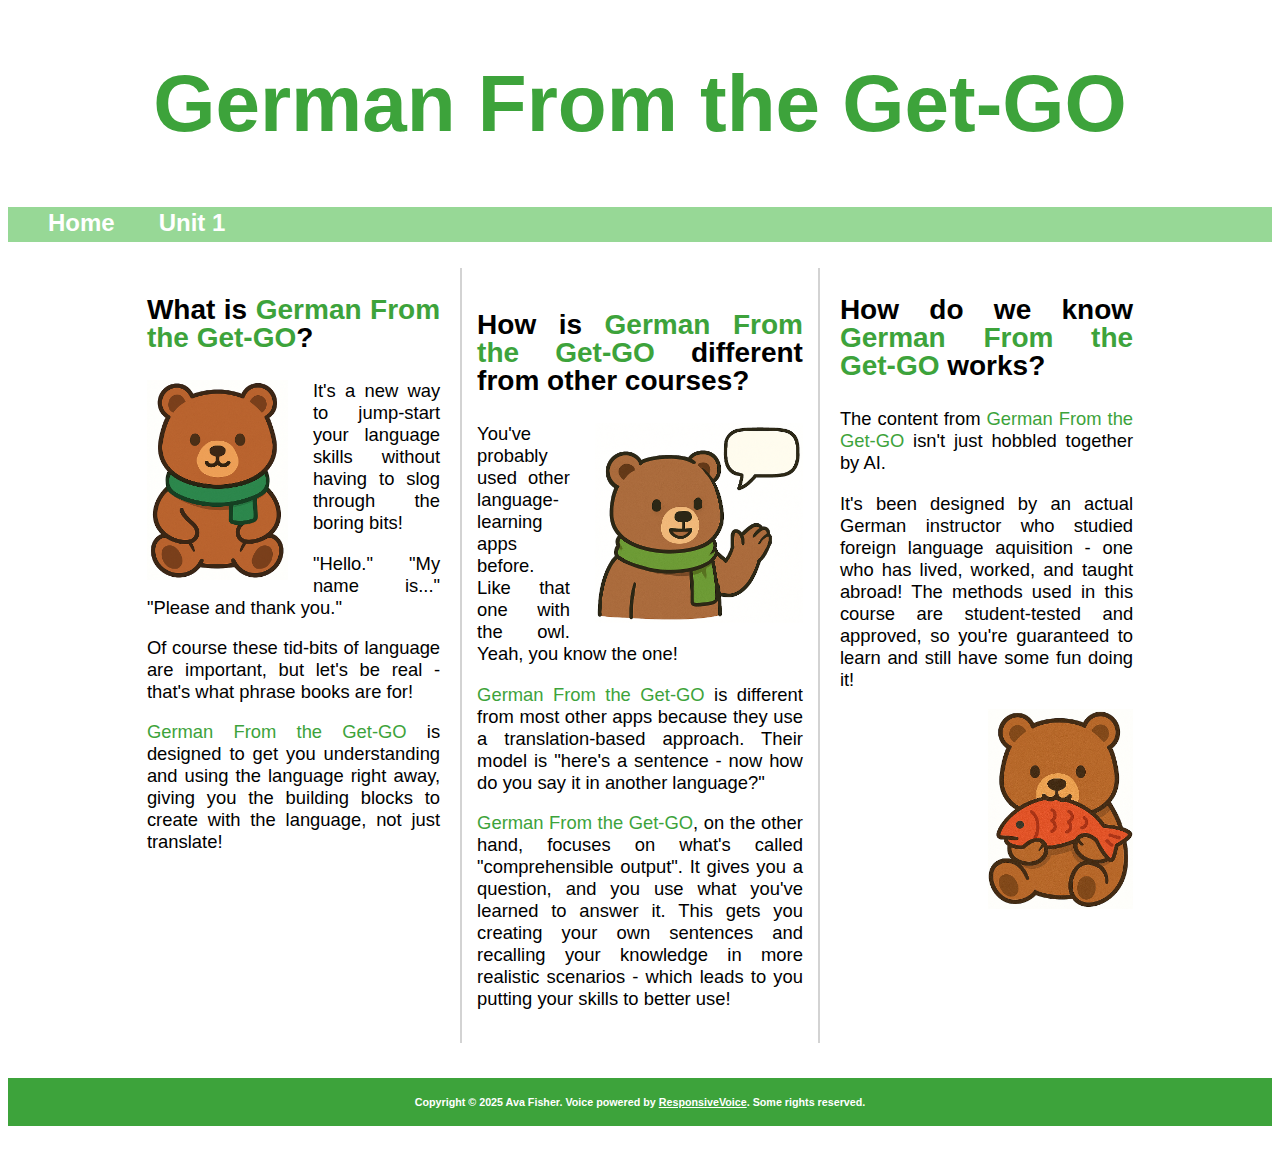
<file: index.html>
<!DOCTYPE html>

<html lang="en">
    <head>
        <meta charset="UTF-8">
        <meta name="description" content="Get a Jump-Start on Your Language Skills">
        <meta name="keywords" content="German, Duolingo">
        <title>German From the Get-GO</title>
        <link rel= "stylesheet" href="german.css" type= "text/css">
    </head>
    
    <body>
        <header>
            <h1>German From the Get-GO</h1>
        </header>
        
        <nav>
            <ul>
                <li><a href="index.html" title="Home">Home</a></li>
                <li><a href="unit1.html" title="unit1">Unit 1</a></li>
            </ul>
        </nav>

        <main id="homepage">
            <div id="left-frame"></div>
            <div class="about">
                <h3 class="sectionhead">What is <span class="title">German From the Get-GO</span>?</h3>
                <img id="Til" src="images/mascot/Til.png" alt="A cute bear mascot with a green scarf" height="200" width="141">
                <p>It's a new way to jump-start your language skills without having to slog through the boring bits!</p>
                <p>"Hello." "My name is..." "Please and thank you."</p>
                <p>Of course these tid-bits of language are important, but let's be real - that's what phrase books are for!</p>
                <p><span class="title">German From the Get-GO</span> is designed to get you understanding and using the language right away, giving you
                the building blocks to create with the language, not just translate!</p>
            </div>
            <div class="about2">
                <h3 class="sectionhead">How is <span class="title">German From the Get-GO</span> different from other courses?</h3>
                <img id="Til-speaking" src="images/mascot/speak.png" alt="A cute bear mascot with a speech bubble" height="200" width="208">
                <p>You've probably used other language-learning apps before. Like that one with the owl. Yeah, you know the one!</p>
                <p><span class="title">German From the Get-GO</span> is different from most other apps because they use a translation-based approach.
                Their model is "here's a sentence - now how do you say it in another language?"</p>
                <p><p><span class="title">German From the Get-GO</span>, on the other hand, focuses on what's called "comprehensible output". It gives you a
                question, and you use what you've learned to answer it. This gets you creating your own sentences and recalling your knowledge in more realistic
                scenarios - which leads to you putting your skills to better use!</p>
            </div>
            <div class="about">
                <h3 class="sectionhead">How do we know <span class="title">German From the Get-GO</span> works?</h3>
                <p>The content from <span class="title">German From the Get-GO</span> isn't just hobbled together by AI.</p>
                <p>It's been designed by an actual
                    German instructor who studied foreign language aquisition - one who has lived, worked, and taught abroad! The methods used in this course
                    are student-tested and approved, so you're guaranteed to learn and still have some fun doing it!</p>
                <img id="Til-eating" src="images/mascot/eat.png" alt="A cute bear mascot munching on a salmon" height="200" width="145">
            </div>
            <div id="right-frame"></div>
        </main>

        <footer>
            <h6>Copyright &copy; 2025 Ava Fisher. Voice powered by <a href="https://responsivevoice.org/" target="_blank" rel="noopener noreferrer" class="footer-link">ResponsiveVoice</a>. Some rights reserved.</h6>
        </footer>

    </body>

</html>
</file>
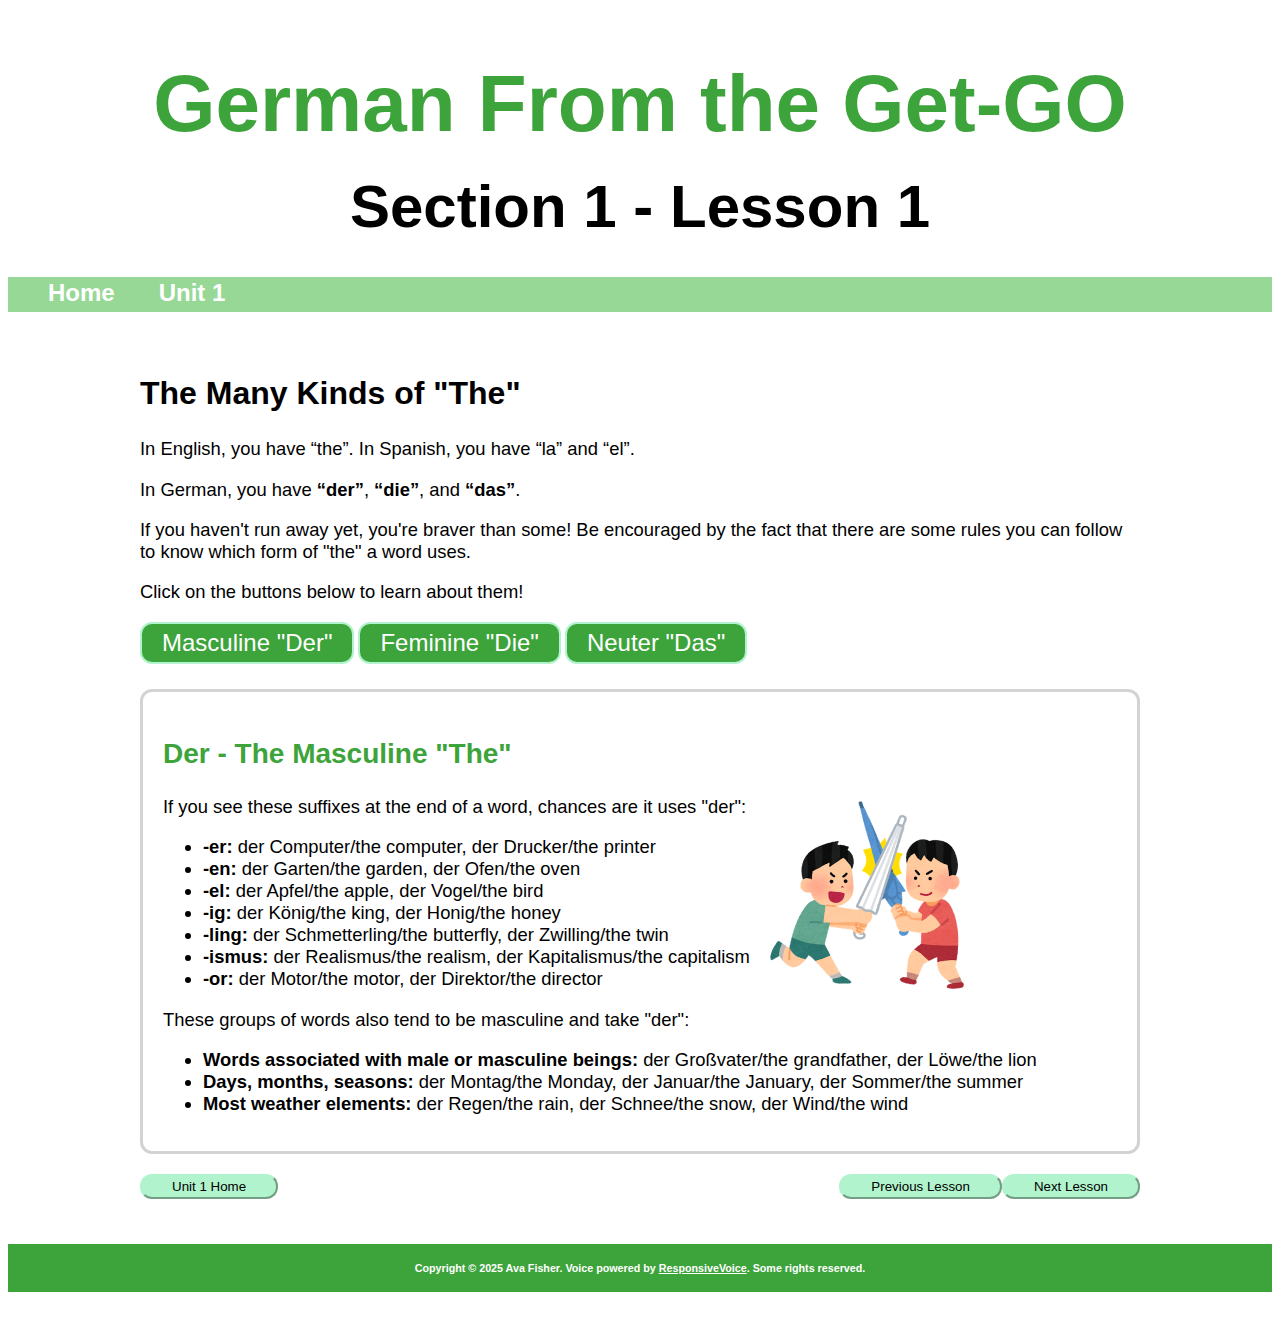
<file: lesson1-1.html>
<!DOCTYPE html>

<html lang="en">
    <head>
        <meta charset="UTF-8">
        <meta name="description" content="Get a Jump-Start on Your Language Skills">
        <meta name="keywords" content="German, Duolingo">
        <title>German From the Get-GO</title>
        <link rel= "stylesheet" href="german.css" type= "text/css">
    </head>
    
    <body>
        <header>
            <h1>German From the Get-GO</h1>
            <h2 class="lessonTitle">Section 1 - Lesson 1</h2>
        </header>
        
        <nav>
            <ul>
                <li><a href="index.html" title="Home">Home</a></li>
                <li><a href="unit1.html" title="unit1">Unit 1</a></li>
            </ul>
        </nav>

        <main class="wrapper">
            <div id="the">
                <h2>The Many Kinds of "The"</h2>
                <p>In English, you have “the”. In Spanish, you have “la” and “el”.</p>
                <p>In German, you have <em>“der”</em>, <em>“die”</em>, and <em>“das”</em>.</p>
                <p>If you haven't run away yet, you're braver than some! Be encouraged by the fact
                    that there are some rules you can follow to know which form of "the" a word uses.</p>
                <p>Click on the buttons below to learn about them!</p>
            </div>
            <div>
                <button id="derButton">Masculine "Der"</button>
                <button id="dieButton">Feminine "Die"</button>
                <button id="dasButton">Neuter "Das"</button>
            </div>
            <div id="der">
                <h3 class="title">Der - The Masculine "The"</h3>
                <img id="fight" src="images/lesson1/fight.png" alt="Two young boys dueling with umbrellas" height="200" width="200">
                <p>If you see these suffixes at the end of a word, chances are it uses "der":</p>
                <ul>
                    <li><em>-er: </em>der Computer/the computer, der Drucker/the printer</li>
                    <li><em>-en: </em>der Garten/the garden, der Ofen/the oven</li>
                    <li><em>-el: </em>der Apfel/the apple, der Vogel/the bird</li>
                    <li><em>-ig: </em>der König/the king, der Honig/the honey</li>
                    <li><em>-ling: </em>der Schmetterling/the butterfly, der Zwilling/the twin</li>
                    <li><em>-ismus: </em>der Realismus/the realism, der Kapitalismus/the capitalism</li>
                    <li><em>-or: </em>der Motor/the motor, der Direktor/the director</li>
                </ul>
                <p>These groups of words also tend to be masculine and take "der":</p>
                <ul>
                    <li><em>Words associated with male or masculine beings: </em>der Großvater/the grandfather, der Löwe/the lion</li>
                    <li><em>Days, months, seasons: </em>der Montag/the Monday, der Januar/the January, der Sommer/the summer</li>
                    <li><em>Most weather elements: </em>der Regen/the rain, der Schnee/the snow, der Wind/the wind</li>
                </ul>
            </div>
            <div id="die">
                <h3 class="title">Die - The Feminine "The"</h3>
                <img id="princess" src="images/lesson1/princess.png" alt="A princess in a pink dress" height="200" width="134">
                <p>If you see these suffixes at the end of a word, chances are it uses "die":</p>
                <ul>
                    <li><em>-e: </em>die Blume/the flower, die Lampe/the lamp</li>
                    <li><em>-heit / -keit: </em>die Freiheit/the freedom, die Möglichkeit/the possibility</li>
                    <li><em>-schaft: </em>die Freundschaft/the friendship, die Mannschaft/the team</li>
                    <li><em>-ion: </em>die Nation/the nation, die Diskussion/the diskussion</li>
                    <li><em>-tät: </em>die Universität/the university, die Identität/the identity</li>
                    <li><em>-ik: </em>die Musik/the music, die Physik/the physics</li>
                    <li><em>-ur: </em>die Natur/the nature, die Kultur/the culture</li>
                    <li><em>-in: </em>die Lehrerin/the teacher, die Bäckerin/the baker</li>
                    <p><em>***NOTE:</em> if you drop the <em>-in</em> from words like these, you actually get the masculine form!<em>***</em>
                    <br><em>die Lehrerin</em> the female teacher => <em>der Lehrer</em> the male teacher</p>
                </ul>
                <p><em>Female and feminine entities also use "die",</em> like die Mutter/the mother, die Schwester/the sister
                <br><em>***BUT NOT</em> das Mädchen/the girl<em>***</em></p>
            </div>
            <div id="das">
                <h3 class="title">Das - The Neuter "The"</h3>
                <img id="bear" src="images/lesson1/bear.png" alt="A stuffed bear with a red bow" height="200" width="175">
                <p>If you see these suffixes at the end of a word, chances are it uses "das":</p>
                <ul>
                    <li><em>-chen: </em>das Mädchen/the girl, das Brötchen/the bread roll</li>
                    <li><em>-lein: </em>das Fräulein/the young woman, das Büchlein/the little book</li>
                    <p><em>***NOTE: -chen</em> and <em> -lein</em> kind of make a word "cutesy wutsy"<em>***</em>
                    <br><em>Die Mädel</em> the lady => <em>Das Mädchen</em> the little lady
                    <br><em>Der Vogel</em> the bird => <em>Das Vöglein</em> the birdie</p>
                    
                    <li><em>-ment: </em>das Instrument/the instrument, das Dokument/the document</li>
                    <li><em>-um: </em>das Zentrum/the center, das Studium/the study</li>
                    <li><em>-ma: </em> das Thema/the theme, das Drama/the drama</li>
                </ul>
                <p>These groups of words also tend to be neuter and take "das":</p>
                <ul>
                    <li><em>Verbs used as nouns: </em>das Lesen/the reading, das Schwimmen/the swimming</li>
                    <li><em>Most metals:</em> das Gold/the gold, das Silber/the silver, das Eisen/the iron</li>
                    <li><em>Colors used as nouns: </em>das Blau/the blue, das Rot/the red</li>
                    <li><em>Many modern words borrowed from English:</em> das Internet/the internet, das Hobby/the hobby</li>
                </ul>
            </div>
            <div>
                <button class="navButtons" id="homeButton">Unit 1 Home</button>
                <button class="navButtons" id="forwardButton">Next Lesson</button>
                <button class="navButtons" id="backButton">Previous Lesson</button>
            </div>

            <script src="lesson1-1.js"></script>
            <script src="https://code.responsivevoice.org/responsivevoice.js?key=qWN5zmCN"></script>
        </main>

        <footer>
            <h6>Copyright &copy; 2025 Ava Fisher. Voice powered by <a href="https://responsivevoice.org/" target="_blank" rel="noopener noreferrer" class="footer-link">ResponsiveVoice</a>. Some rights reserved.</h6>
        </footer>

    </body>

</html>
</file>
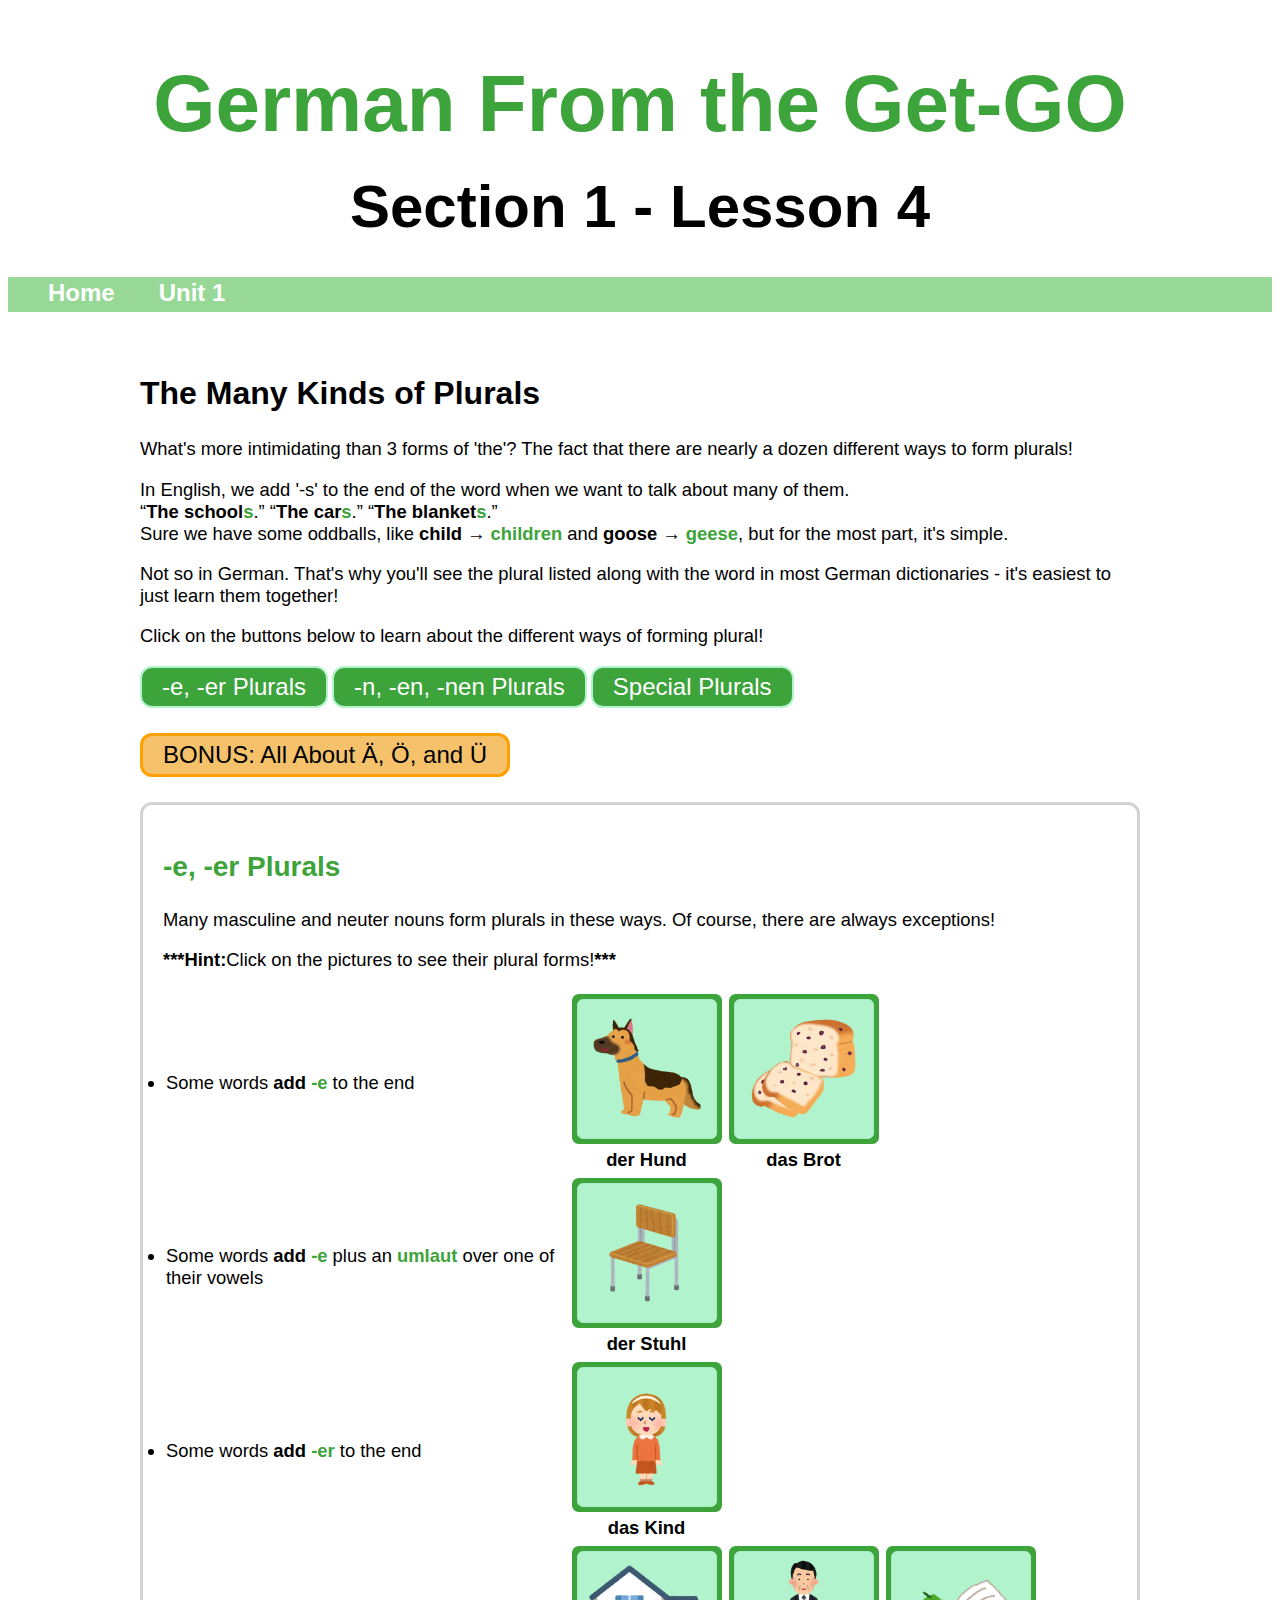
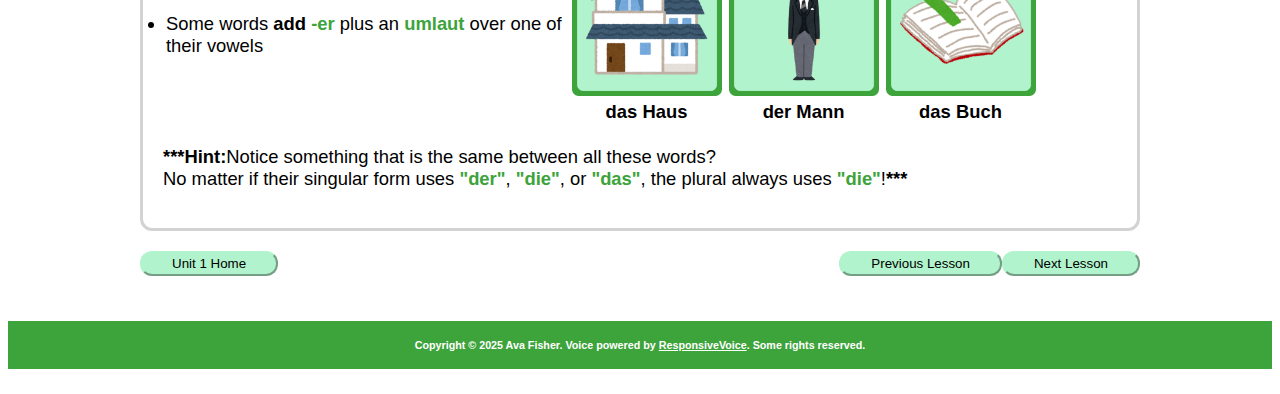
<file: lesson1-4.html>
<!DOCTYPE html>

<html lang="en">
    <head>
        <meta charset="UTF-8">
        <meta name="description" content="Get a Jump-Start on Your Language Skills">
        <meta name="keywords" content="German, Duolingo">
        <title>German From the Get-GO</title>
        <link rel= "stylesheet" href="german.css" type= "text/css">
    </head>
    
    <body>
        <header>
            <h1>German From the Get-GO</h1>
            <h2 class="lessonTitle">Section 1 - Lesson 4</h2>
        </header>
        
        <nav>
            <ul>
                <li><a href="index.html" title="Home">Home</a></li>
                <li><a href="unit1.html" title="unit1">Unit 1</a></li>
            </ul>
        </nav>

        <main class="wrapper">
            <div>
                <h2>The Many Kinds of Plurals</h2>
                <p>What's more intimidating than 3 forms of 'the'? The fact that there are nearly a dozen different ways to form plurals!</p>
                <p>In English, we add '-s' to the end of the word when we want to talk about many of them.
                    <br>“<em>The school<span class="green">s</span></em>.” “<em>The car<span class="green">s</span></em>.” “<em>The blanket<span class="green">s</span></em>.”
                    <br>Sure we have some oddballs, like <em>child → <span class="green">children</span></em> and <em>goose → <span class="green">geese</span></em>, but for the most part, it's simple.</p>
                <p>Not so in German. That's why you'll see the plural listed along with the word in most German dictionaries - it's easiest to just learn them together!</p>
                <p>Click on the buttons below to learn about the different ways of forming plural!</p>
            </div>
             <div>
                <button id="ePluralsButton">-e, -er Plurals</button>
                <button id="nPluralsButton">-n, -en, -nen Plurals</button>
                <button id="specialPluralsButton">Special Plurals</button>
                <button id="umlautButton">BONUS: All About Ä, Ö, and Ü</button>
            </div>
            <div id="ePlurals">
                <h3 class="title">-e, -er Plurals</h3>
                <p>Many masculine and neuter nouns form plurals in these ways. Of course, there are always exceptions!</p>
                <p><em>***Hint:</em>Click on the pictures to see their plural forms!<em>***</em></p>
                <table>
                    <tr>
                        <td class="plurals"><li>Some words <em>add <span class="green">-e</span></em> to the end</li></td>
                        <td id="dogPlural" class="pluralCards"><img src="images/lesson1/cards/dog.png" id="dogCard" height="150">
                            <br><span class="label">der Hund</span></td>
                        <td id="breadPlural" class="pluralCards"><img src="images/lesson1/cards/bread.png" id="breadCard" height="150">
                            <br><span class="label">das Brot</span></td>
                    </tr>
                    <tr>
                        <td class="plurals"><li>Some words <em>add <span class="green">-e</span></em> plus an <em><span class="green">umlaut</span></em> over one of their vowels</li></td>
                        <td id="chairPlural" class="pluralCards"><img src="images/lesson1/cards/chair.png" id="chairCard" height="150">
                            <br><span class="label">der Stuhl</span></td>
                    </tr>
                    <tr>
                        <td class="plurals"><li>Some words <em>add <span class="green">-er</span></em> to the end</li></td>
                        <td id="childPlural" class="pluralCards"><img src="images/lesson1/cards/child.png" id="childCard" height="150">
                            <br><span class="label">das Kind</span></td>
                    </tr>
                    <tr>
                        <td class="plurals"><li>Some words <em>add <span class="green">-er</span></em> plus an <em><span class="green">umlaut</span></em> over one of their vowels</li></td>
                        <td id="housePlural" class="pluralCards"><img src="images/lesson1/cards/house.png" id="houseCard" height="150">
                            <br><span class="label">das Haus</span></td>
                        <td id="manPlural" class="pluralCards"><img src="images/lesson1/cards/man.png" id="manCard" height="150">
                            <br><span class="label">der Mann</span></td>
                        <td id="bookPlural" class="pluralCards"><img src="images/lesson1/cards/book.png" id="bookCard" height="150">
                            <br><span class="label">das Buch</span></td>
                    </tr>
                </table>
                <p><em>***Hint:</em>Notice something that is the same between all these words?
                    <br>No matter if their singular form uses <em><span class="green">"der"</span></em>, <em><span class="green">"die"</span></em>, or <em><span class="green">"das"</span></em>,
                    the plural always uses <em><span class="green">"die"</span></em>!<em>***</em></p>
            </div>
            <div id="nPlurals">
                <h3 class="title">-n, -en, -nen Plurals</h3>
                <p>Many feminine nouns form plurals in these ways. Of course, there are always exceptions!</p>
                <p><em>***Hint:</em>Click on the pictures to see their plural forms!<em>***</em></p>
                <table>
                    <tr>
                        <td class="plurals"><li>Some words <em>add <span class="green">-n</span></em> to the end</li></td>
                        <td id="cupPlural" class="pluralCards"><img src="images/lesson1/cards/cup.png" id="cupCard" height="150">
                            <br><span class="label">die Tasse</span></td>
                        <td id="boyPlural" class="pluralCards"><img src="images/lesson1/cards/boy.png" id="boyCard" height="150">
                            <br><span class="label">der Junge</span></td>
                        <td id="catPlural" class="pluralCards"><img src="images/lesson1/cards/cat.png" id="catCard" height="150">
                            <br><span class="label">die Katze</span></td>
                    </tr>
                    <tr>
                        <td class="plurals"><li>Some words <em>add <span class="green">-en</span></em> to the end</li></td>
                        <td id="womanPlural" class="pluralCards"><img src="images/lesson1/cards/woman.png" id="womanCard" height="150">
                            <br><span class="label">die Frau</span></td>
                    </tr>
                    <tr>
                        <td class="plurals"><li>Some feminine words are masculine words with <em>-in</em> as a suffix.
                        These words form their plurals by <em>adding <span class="green">-nen</span></em> to the end.</li></td>
                        <td id="studentPlural" class="pluralCards"><img src="images/lesson1/cards/student.png" id="studentCard" height="150">
                            <br><span class="label">die Studentin</span></td>
                    </tr>
                </table>
            </div>
            <div id="specialPlurals">
                <h3 class="title">Special Plurals</h3>
                <p>Some words in German form their plurals in other ways!</p>
                <p><em>***Hint:</em>Click on the pictures to see their plural forms!<em>***</em></p>
                <table>
                    <tr>
                        <td class="plurals"><li>Some words of foreign origins or with vowels other than 'e' at the end <em>add <span class="green">-s</span>
                        </em> as a suffix</li></td>
                        <td id="carPlural" class="pluralCards"><img src="images/lesson1/cards/car.png" id="carCard" height="150">
                            <br><span class="label">das Auto</span></td>
                    </tr>
                    <tr>
                        <td class="plurals"><li>For some words, the plural form stays the same! <em>(although it still uses <span class="green">"die"</span></em>
                        as its form of "the")</td>
                        <td id="girlPlural" class="pluralCards"><img src="images/lesson1/cards/girl.png" id="girlCard" height="150">
                            <br><span class="label">das Mädchen</span></td>
                    </tr>
                </table>
            </div>
            <div id="umlautSection">
                <h3 class="title">What are those little dot on the letters?</h3>
                <p>In English, we have the vowels <em>'a'</em>, <em>'e'</em>, <em>'i'</em>, <em>'o'</em>, and <em>'u'</em>.</p>
                <p>German has three more: <em><span class="green">'ä'</span></em>, <em><span class="green">'ö'</span></em>, and <em><span class="green">'ü'</span></em>.</p>
                <p>They sound a bit different than the vowel under the dots. There's no English equivalent, but we can get pretty close!</p>
                <p><em>***Hint:</em>Click on the pictures to hear the umlaut sounds!<em>***</em></p>
                <table>
                    <tr>
                        <td class="plurals"><li><em><span class="green">'Ä' and 'ä'</span></em>
                            <br>sound like the 'ai' in 'air'</li></td>
                        <td id="girlUmlaut" class="pluralCards"><img src="images/lesson1/cards/girls.png" height="150"><br><span class="label">die Mädchen</span></td>
                        <td id="manUmlaut" class="pluralCards"><img src="images/lesson1/cards/men.png" height="150"><br><span class="label">die Männer</span></td>
                    </tr>
                    <tr>
                        <td class="plurals"><li><em><span class="green">'Ö' and 'ö'</span></em>
                            <br>sound like the 'ur' in 'incur'</li></td>
                        <td id="birdUmlaut" class="pluralCards"><img src="images/lesson1/cards/birds.png" height="150"><br><span class="label">die Vögel</span></td>
                        <td id="sonUmlaut" class="pluralCards"><img src="images/lesson1/cards/sons.png" height="150"><br><span class="label">die Söhne</span></td>
                    </tr>
                    <tr>
                        <td class="plurals"><li><em><span class="green">'Ü' and 'ü'</span></em>
                            <br>sound like the 'oo' in 'kooky'</li></td>
                        <td id="bookUmlaut" class="pluralCards"><img src="images/lesson1/cards/books.png" height="150"><br><span class="label">die Bücher</span></td>
                        <td id="chairUmlaut" class="pluralCards"><img src="images/lesson1/cards/chairs.png" height="150"><br><span class="label">die Stühle</span></td>
                    </tr>
                </table>
                <p>You can find these letters on the German keyboard - or if you're on your phone, simply hold down the 'a', 'o', or 'u' button until the accent options come up!
                    <br>Another option is to spell them with an <em>'e'</em> afterwards. For example:</p>
                <p><li>M<em>ä</em>dchen => M<em>ae</em>dchen</li>
                    <li>V<em>ö</em>gel => V<em>oe</em>gel</li>
                    <li>B<em>ü</em>cher => B<em>ue</em>cher</li></p>
                <p>If you have a German last name with an extra 'e' thrown in, like "Mueller", it's very possible your ancestors had an umlaut there!</p>
                <br>
                <p><em>And just one more...</em></p>
                    <table>
                        <tr>
                            <td class="plurals"><li>Another extra letter the German alphabet has is <span class="green">'ß'</span> - the ess-tset, or double 's'.
                            <br>Many people think it looks like an uppercase 'B', but it's spelled like 'SS' when written in all caps!</li></td>
                            <td id="footUmlaut" class="pluralCards"><img src="images/lesson1/cards/feet.png" height="150"><br><span class="label">die Füße</span></td>
                        </tr>
                    </table>
                    
            </div>
           
            <div>
                <button class="navButtons" id="homeButton">Unit 1 Home</button>
                <button class="navButtons" id="forwardButton">Next Lesson</button>
                <button class="navButtons" id="backButton">Previous Lesson</button>
            </div>

            <script src="lesson1-4.js"></script>
            <script src="https://code.responsivevoice.org/responsivevoice.js?key=qWN5zmCN"></script>
        </main>

        <footer>
            <h6>Copyright &copy; 2025 Ava Fisher. Voice powered by <a href="https://responsivevoice.org/" target="_blank" rel="noopener noreferrer" class="footer-link">ResponsiveVoice</a>. Some rights reserved.</h6>
        </footer>

    </body>

</html>
</file>
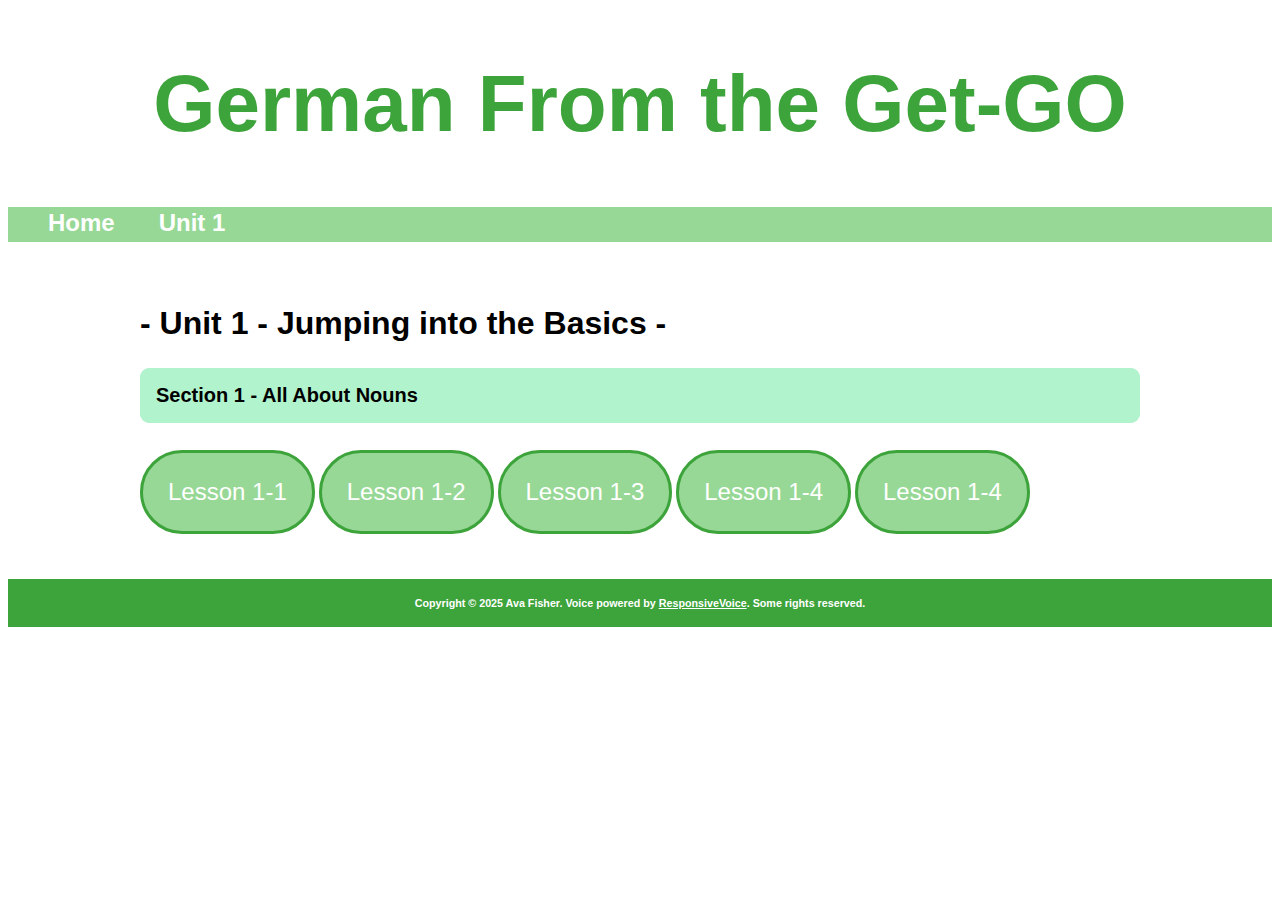
<file: unit1.html>
<!DOCTYPE html>

<html lang="en">
    <head>
        <meta charset="UTF-8">
        <meta name="description" content="Get a Jump-Start on Your Language Skills">
        <meta name="keywords" content="German, Duolingo">
        <title>German From the Get-GO - Unit 1</title>
        <link rel= "stylesheet" href="german.css" type= "text/css">
    </head>
    
    <body>
        <header>
            <h1>German From the Get-GO</h1>
        </header>
        
        <nav>
            <ul>
                <li><a href="index.html" title="Home">Home</a></li>
                <li><a href="unit1.html" title="unit1">Unit 1</a></li>
            </ul>
        </nav>

        <main class="wrapper">
            <div id="left-frame"></div>
            <div>
                <h2>- Unit 1 - Jumping into the Basics -</h2>
                <h4>Section 1 - All About Nouns</h4>
                <a href="lesson1-1.html" title='The Many Kinds of "The"' class="lessonButton">Lesson 1-1</a>
                <a href="lesson1-2.html" title="Der/Die/Das Vocab Practice" class="lessonButton">Lesson 1-2</a>
                <a href="lesson1-3.html" title="Der/Die/Das Vocab Match Game" class="lessonButton">Lesson 1-3</a>
                <a href="lesson1-4.html" title="The Many Kinds of Plurals" class="lessonButton">Lesson 1-4</a>
                <a href="lesson1-5.html" title="Plural Vocab Practice" class="lessonButton">Lesson 1-4</a>
            </div>
            <div id="right-frame"></div>
        </main>

        <footer>
            <h6>Copyright &copy; 2025 Ava Fisher. Voice powered by <a href="https://responsivevoice.org/" target="_blank" rel="noopener noreferrer" class="footer-link">ResponsiveVoice</a>. Some rights reserved.</h6>
        </footer>

    </body>

</html>
</file>
<file: german.css>
header {
    color:rgb(61, 163, 59);
    text-align: center;
    font-family: 'Calibri', Arial, Helvetica, sans-serif;
    line-height: 2.5em;
    font-size: 2.5em;
    font-weight: bold;
}

nav {
    display: block;
    line-height: 2em;
}

nav ul {
    background-color: rgb(151, 216, 150);
}

nav li {
    display: inline;
    padding-right: 40px;
    text-align: center;
    font-family: 'Calibri', Arial, Helvetica, sans-serif;
    font-weight: bold;
    font-size: 1.5em;
}

nav a:link {
    text-decoration: none;
    color: rgb(255, 255, 255);
}

nav a:visited {
    text-decoration: none;
    color: rgb(233, 234, 234);
}

nav a:hover {
    color: rgb(61, 163, 59);
}

nav a:active {
    color: rgb(0, 255, 26);
}

h3 {
    font-family: 'Calibri', Arial, Helvetica, sans-serif;
    line-height: 1em;
    font-size: 1.75em;
    font-weight: bold;
}

h2 {
    font-family: 'Calibri', Arial, Helvetica, sans-serif;
    font-size: 2em;
    font-weight: bold;
}

#homepage {
    display: flex;
}

#left-frame {
    width: 150px;
}

#Til {
  float: left;
  margin-top: 0;
  margin-right: 25px;
}
#Til-speaking, #Til-eating {
  float: right;
  margin-top: 0;
  margin-left: 25px;
}

#sectionhead {
    text-align: left;
    margin-bottom: 2px;
}

.title {
    color:  rgb(61, 163, 59)
}

.about {
    width: 27%;
    text-align: justify;
    margin: 10px;
}

.about2 {
    width: 30%;
    text-align: justify;
    margin: 10px;
    padding: 15px;
    border-left: 2px solid lightgray;
    border-right: 2px solid lightgray;
}

p, li {
    font-family: 'Calibri', Arial, Helvetica, sans-serif;
    font-size: 1.15em;
}

#right-frame {
    width: 150px;
}

footer {
    background-color: rgb(61, 163, 59);
    color: rgb(255, 255, 255);
    text-align: center;
    line-height: 3em;
    font-family: 'Calibri', Arial, Helvetica, sans-serif;
}

.footer-link {
  color: inherit;
}

.footer-link:hover {
  text-decoration: underline;
}

.wrapper {
    max-width: 1000px;
    margin: 0 auto;
    padding: 20px;
}

em {
    font-style: normal;
    font-weight: bold;
}

#der, #die, #das, #ePlurals, #nPlurals, #specialPlurals, #umlautSection {
    overflow: auto;
    font-family: 'Calibri', Arial, Helvetica, sans-serif;
    border: 3px solid lightgray;
    border-radius: 12px;
    padding: 20px;
    margin-bottom: 20px;
}

#princess, #fight, #bear {
    float: right;
    margin-right: 150px;
}

#derButton, #dieButton, #dasButton, #ePluralsButton, #nPluralsButton, #specialPluralsButton{
    clear: right;
    background-color: rgb(61, 163, 59);
    border: 2px solid rgb(177, 243, 204);
    border-radius: 12px;
    color: rgb(255, 255, 255);
    text-align: center;
    font-size: 1.5em;
    padding: 5px 20px;
    font-family: 'Calibri', Arial, Helvetica, sans-serif;
    margin-bottom: 25px;
}

#umlautButton {
    clear: right;
    background-color: rgb(245, 194, 107);
    border: 3px solid rgb(253, 160, 0);
    border-radius: 12px;
    text-align: center;
    font-size: 1.5em;
    padding: 5px 20px;
    font-family: 'Calibri', Arial, Helvetica, sans-serif;
    margin-bottom: 25px;
}

.navButtons {
    background-color: rgb(177, 243, 204);
    border-radius: 12px;
    border-color: rgb(177, 243, 204);
    padding: 3px 30px;
}

#backButton, #forwardButton {
    float: right;
}

h4 {
    font-family: 'Calibri', Arial, Helvetica, sans-serif;
    font-size: 1.25em;
    background-color: rgb(177, 243, 204);
    border: 1px solid rgb(177, 243, 204);
    border-radius: 9px;
    padding: 15px;
}

.lessonButton {
    display: inline-block;
    border-radius: 50px;
    background-color: rgb(151, 216, 150);
    border: 3px solid rgb(61, 163, 59);
    font-family: 'Calibri', Arial, Helvetica, sans-serif;
    color: white;
    font-size: 1.5em;
    padding: 25px;
    text-decoration: none;
}

.lessonTitle {
    color:rgb(0, 0, 0);
    text-align: center;
    font-family: 'Calibri', Arial, Helvetica, sans-serif;
    line-height: 0em;
    font-weight: bold;
    font-size: 1.5em;
    margin-bottom: 70px;
}

.green {
    color: rgb(61, 163, 59);
}

.pluralCards {
    padding:2.5px;
    text-align: center;
    font-family: 'Calibri', Arial, Helvetica, sans-serif;
    font-size: 1.15em;
    font-weight: bold;
}

.plurals {
    width: 400px;
}
</file>
